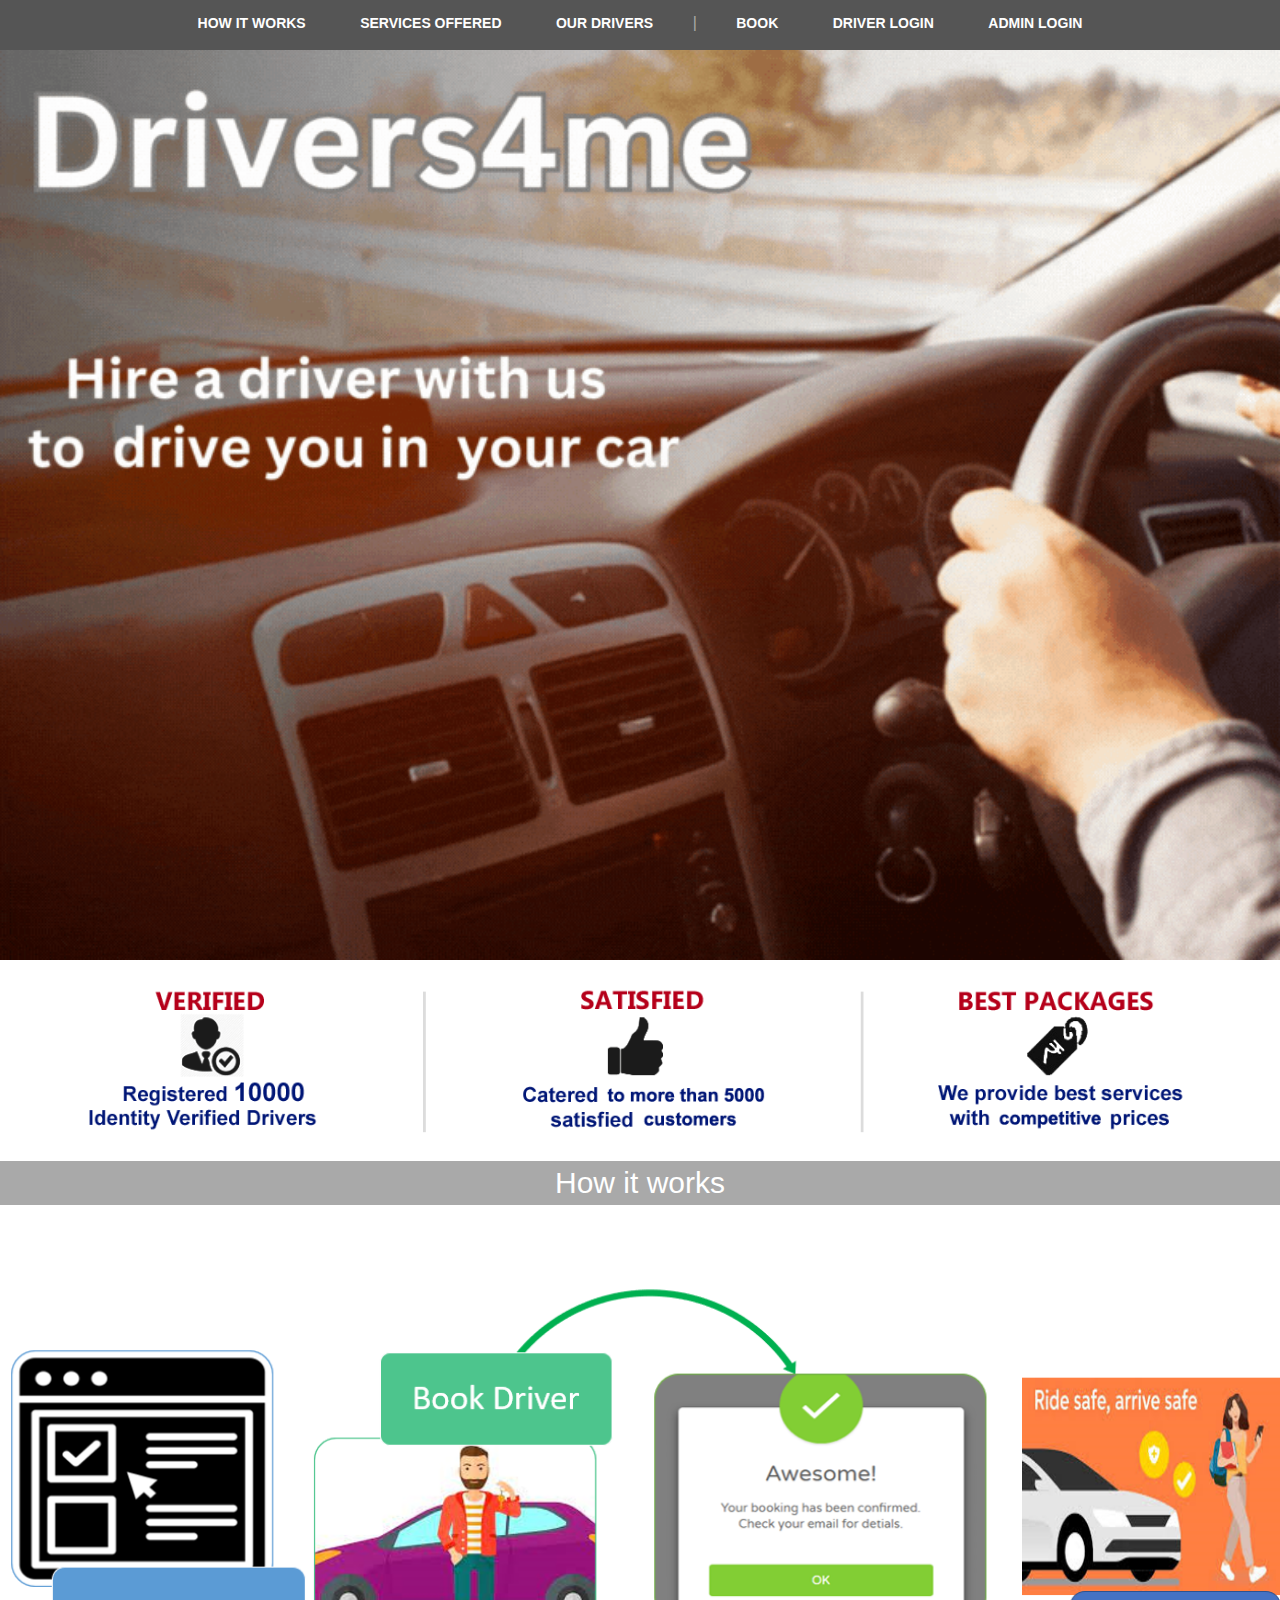
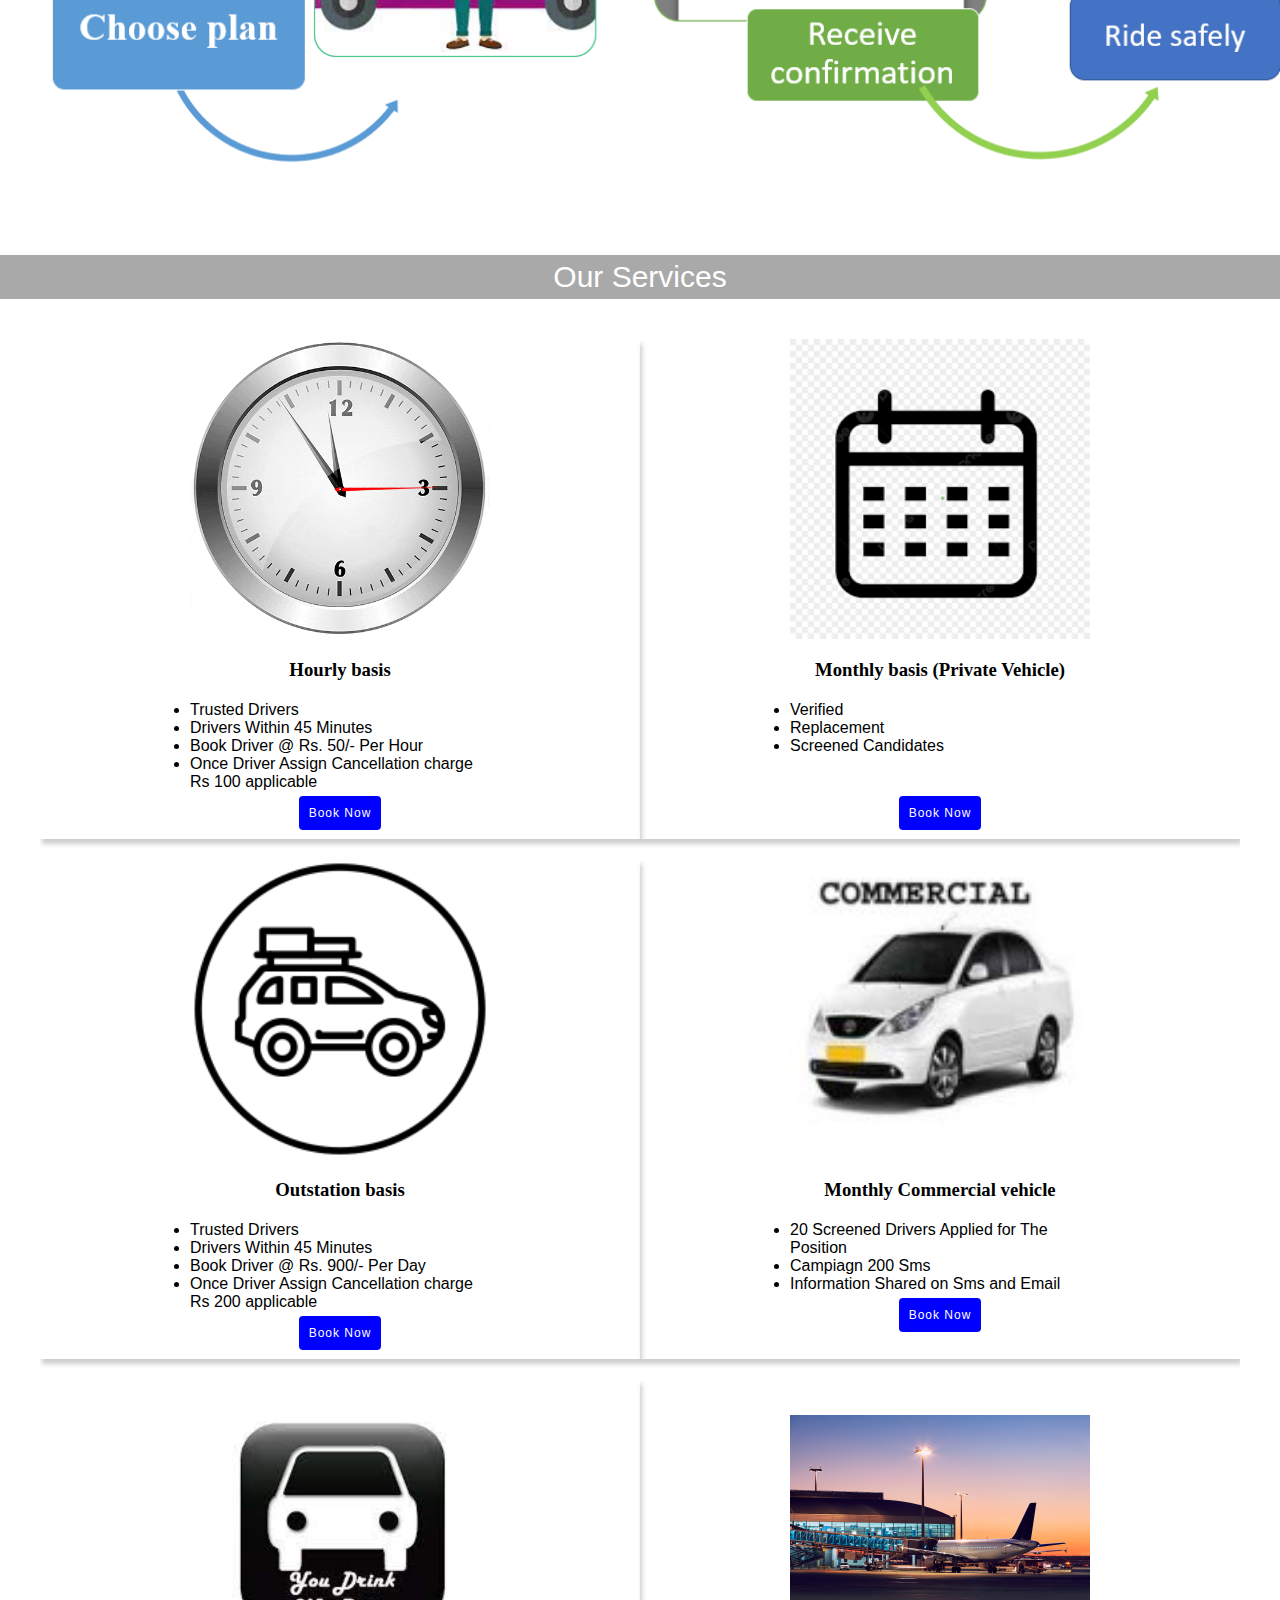
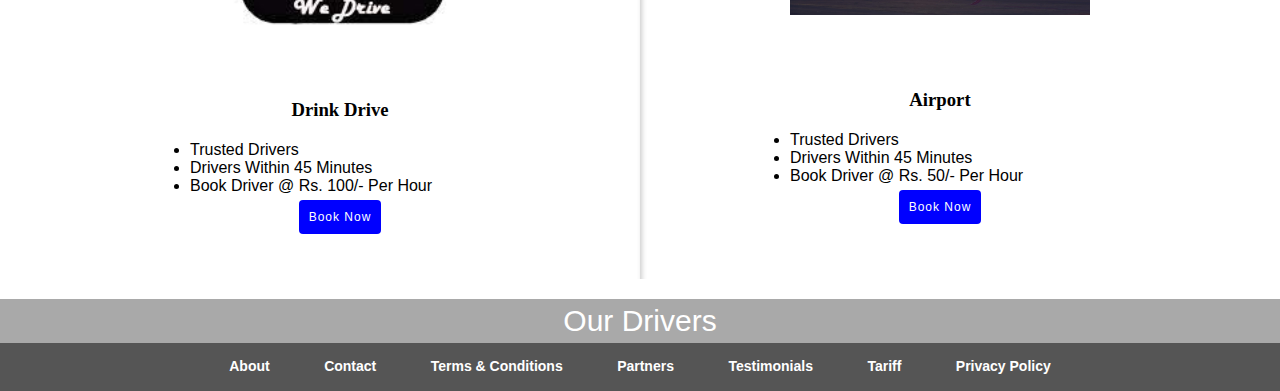
<file: index.html>
<!DOCTYPE html>
<html lang="en">
<head>
    <meta charset="UTF-8">
    <title>GetYourDriver</title>
    <link rel="stylesheet" href="css/style.css">
</head>
<body>
    <div class="container">
        <div class="navigation-bar">
            <div class="navigation">
                <ul class="navigation-list">
                    <a href="#howitworks"><li>HOW IT WORKS</li></a>
                    <a href="#servicesoffered"><li>SERVICES OFFERED</li></a>
                    <a href="#drivers"><li>OUR DRIVERS</li></a>
                </ul>
                <span class="separator">|</span>
                <ul class="user-panel-list">
                    <a href="Book.php"><li>BOOK</li></a>
                    <li><a href="login.php" style="color:white;text-decoration: none;"> DRIVER LOGIN</a></li>
                    <li><a href="adminlogin.php" style="color:white;text-decoration: none;"> ADMIN LOGIN</a></li>
                </ul>
            </div>
        </div>
        <img class='gydmain' src="images/1.gif" alt="GetYourDriver.com">
        <img src="images/gydmain-2.png" alt="GetYourDriver.com">
        <div class="heading">
            <p>How it works</p>
        </div>
        <img id="howitworks" src="images/how.png" alt="GetYourDriver.com">
        <div class="heading">
            <p>Our Services</p>
        </div>
        <div id="servicesoffered" class="services">
            <div class="service">
                <div>
                    <img src="images/service1.gif" alt="">
                </div>
                <div >

                    <h3>Hourly basis</h3>
                    <ul>
                        <li>Trusted Drivers</li>
                        <li>Drivers Within 45 Minutes</li>
                        <li>Book Driver @ Rs. 50/- Per Hour</li>
                        <li>Once Driver Assign Cancellation charge Rs 100 applicable</li>
                    </ul>
                </div>
                <div>
                <center><a href="Book.php"><button>Book Now</button></a></center>
                </div>
            </div>
            <div class="service">
                <div>
                <img src="images/service2.png" alt="">
                </div>
                <div>
                  
                    <h3>Monthly basis (Private Vehicle)</h3>
                    
                    <ul>
                        <li>Verified</li>
                        <li>Replacement</li>
                        <li>Screened Candidates</li>

                    </ul>
                </div>
                <div>
                    <br><br>
                    <center><a href="Book.php"><button>Book Now</button></a></center>
                    <!-- <a href=""><button>Rate Card</button></a> -->
                </div>
            </div>
            <div class="service">
                <div>
                    <img src="images/3.png" alt="">
                </div>
                <div >
                    <h3>Outstation basis</h3>
                    <ul>
                        <li>Trusted Drivers</li>
                        <li>Drivers Within 45 Minutes</li>
                        <li>Book Driver @ Rs. 900/- Per Day</li>
                        <li>Once Driver Assign Cancellation charge Rs 200 applicable</li>
                    </ul>

                </div>
                <div>
                    <center><a href="Book.php"><button>Book Now</button></a></center>
                </div>
            </div>

            <div class="service">

                <div>
                    <img src="images/service4.jpg" alt="">
                </div>
                <div >
                    <h3>Monthly Commercial vehicle</h3>
                    <ul>
                        <li>20 Screened Drivers Applied for The Position</li>
                        <li>Campiagn 200 Sms</li>
                        <li>Information Shared on Sms and Email</li>

                    </ul>
                </div>
                <div>
                    <center><a href="Book.php"><button>Book Now</button></a></center>
                </div>
            </div>
            <div class="service">
                <div>
                    <img src="images/5.jpg" alt="">
                </div>
                <div >
                    <h3>Drink Drive</h3>
                    <ul>
                        <li>Trusted Drivers</li>
                        <li>Drivers Within 45 Minutes</li>
                        <li>Book Driver @ Rs. 100/- Per Hour</li>

                    </ul>
                </div>
                <div>
                    <center><a href="Book.php"><button>Book Now</button></a></center>
                </div>
            </div>
            <div class="service">
                <br><br>
                <div>
                    <img src="images/6..jpg" alt="">
                </div>
                <div >
                    <br><br><br>
                    <h3>Airport</h3>


                    <ul>
                    <li>Trusted Drivers</li>
                    <li>Drivers Within 45 Minutes</li>
                    <li>Book Driver @ Rs. 50/- Per Hour</li>

                    </ul>
                </div>
                <div>
                    <center><a href="Book.php"><button>Book Now</button></a></center>
                </div>
            </div>

        </div>
        <div class="heading">
            <p>Our Drivers</p>
        </div>
        
        </div>
        </div>
        <div class="footer">
            <ul class="footer-list">
                <li>About</li>
                <li>Contact</li>
                <li>Terms & Conditions</li>
                <li>Partners</li>
                <li>Testimonials</li>
                <li>Tariff</li>
                <li>Privacy Policy</li>
            </ul>
        </div>

    </div>

</body>
</html>
</file>
<file: css/style.css>
*{padding:0;
    margin:0;
    font-family:sans-serif;
    text-decoration: none;
}
a{
    color:white;
}
.container >img{
    width:100%;
    position: relative;
}
.heading{
    text-align: center;
    position: relative;
    background-color: darkgrey;
    color:white;
    font-size: 30px;
    padding:5px 0px;
    max-height: 50px;
}
.navigation-bar,.footer{
    background-color:#555555;
    color:white;
    text-align: center;
    position: fixed;
    width:100%;
    z-index: 2;
}
.navigation{
    max-width:1200px;
    margin:0px auto;
    min-height:50px;
}
.navigation ul,.footer ul{
    display:inline-block;
    list-style-type:none;
    padding:5px 10px;
    text-align:center;
}

.navigation li,.footer li{
    display:inline-block;
    font-size:14px;
    color:white;
    padding:10px 25px;
    font-weight:550;
    text-align:center;
    border-bottom:2px solid transparent;
    transition: border-bottom-color  0.5s;
    transition: color  0.5s;
}
.navigation li:hover{
    border-bottom: 2px solid aqua;
    color:aqua;
}
.separator{
    color:darkgrey;
}
.gydmain{
    width:100%;
}
.services{
    max-width:1200px;
    margin:20px auto;
    position: relative;
    min-height: 200px;
    overflow-y: auto;
}
.service{
    position: relative;
    width:50%;
    float: left;
    height:100%;
    min-height:500px;
    overflow-y: auto;
    margin-top:20px;
    box-sizing: border-box;
    box-shadow: 2px 5px 5px rgba(0,0,0,0.2);
}
.service > div{
    max-width:50%;
    margin: 0 auto;
}

.service img{
    display: block;
    width:100%;
    position: relative;

}
h3{
    text-align: center;
    margin:20px 0px;
    font-family: Serif;
}

button{
    background-color: blue;
    color:white;
    border:0px solid;
    font-size: 12px;
    padding:10px;
    margin-top:5px;
    letter-spacing: 1px;
    border-radius: 4px ;
}

.footer{
    position:relative;
    bottom:0px;
}
.footer a{
    color:deepskyblue;
}
.video1{

    max-width:600px;
    margin:50px auto;
}
</file>
